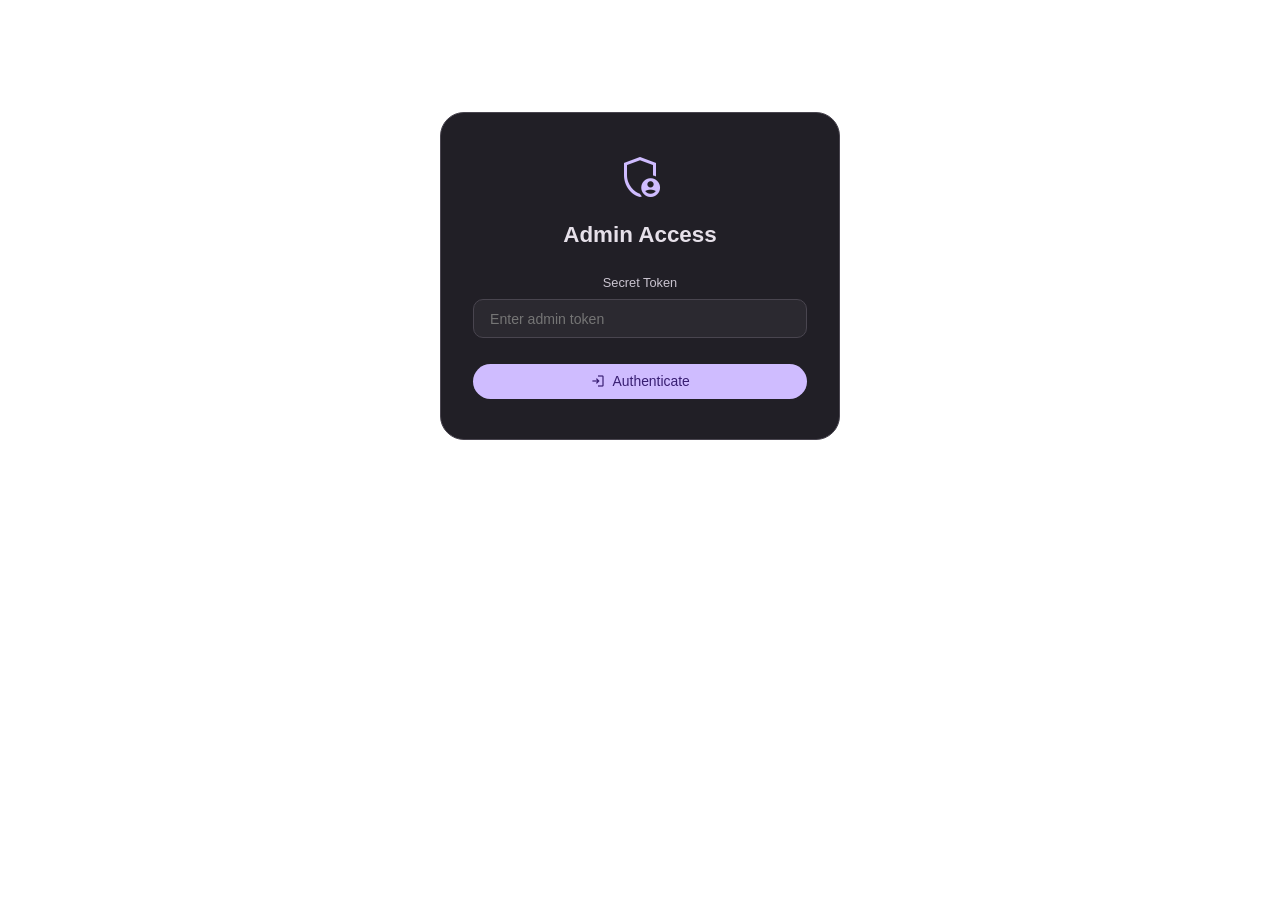
<file: public/admin_5502.html>
<!DOCTYPE html>
<html lang="en">
<head>
    <meta charset="UTF-8">
    <meta name="viewport" content="width=device-width, initial-scale=1.0">
    <meta name="robots" content="noindex, nofollow">
    <title>Lab Admin Panel</title>
    <link rel="stylesheet" href="https://fonts.googleapis.com/css2?family=Material+Symbols+Outlined:opsz,wght,FILL,GRAD@24,400,0,0"/>
    <link href="https://fonts.googleapis.com/css2?family=Google+Sans:wght@400;500;700&family=Roboto:wght@400;500&family=Roboto+Mono:wght@400&display=swap" rel="stylesheet">
    <link rel="stylesheet" href="style.css">
    <style>
        :root {
            --admin-sidebar-w: 220px;
            --admin-accent: var(--md-sys-color-primary);
        }
        *, *::after, *::before { box-sizing: border-box; }
        body { font-family: 'Google Sans', sans-serif; background: var(--md-sys-color-background); color: var(--md-sys-color-on-surface); margin: 0; }

        /* ── Login ─────────────────────────────────── */
        .admin-login {
            max-width: 400px; margin: 7rem auto; padding: 2.5rem 2rem;
            background: var(--md-sys-color-surface-container);
            border-radius: 24px; border: 1px solid var(--md-sys-color-outline-variant);
            text-align: center; animation: slideInUp 0.4s ease both;
        }
        .admin-login .login-icon { font-size: 3rem; color: var(--admin-accent); }
        .admin-login h2 { margin: 0.75rem 0 1.5rem; }

        /* ── Admin shell ─────────────────────────────── */
        .admin-shell { display: flex; min-height: 100vh; }
        .admin-sidebar {
            width: var(--admin-sidebar-w); min-height: 100vh; padding: 1.5rem 0;
            background: var(--md-sys-color-surface-container);
            border-right: 1px solid var(--md-sys-color-outline-variant);
            position: sticky; top: 0; display: flex; flex-direction: column; gap: 0;
        }
        .sidebar-brand { padding: 0.5rem 1.25rem 1.25rem; border-bottom: 1px solid var(--md-sys-color-outline-variant); margin-bottom: 0.5rem; }
        .sidebar-brand h1 { font-size: 1rem; font-weight: 600; margin: 0; }
        .sidebar-brand p { font-size: 0.72rem; color: var(--md-sys-color-on-surface-variant); margin: 0; }
        .sidebar-nav-label { font-size: 0.7rem; font-weight: 600; letter-spacing: .08em; color: var(--md-sys-color-on-surface-variant); text-transform: uppercase; padding: 0.75rem 1.25rem 0.25rem; }
        .sidebar-btn {
            display: flex; align-items: center; gap: 0.6rem; padding: 0.6rem 1.25rem;
            cursor: pointer; border: none; background: none; color: var(--md-sys-color-on-surface-variant);
            font-size: 0.9rem; font-family: 'Google Sans', sans-serif; width: 100%; text-align: left;
            border-radius: 0; transition: background .15s, color .15s;
        }
        .sidebar-btn:hover { background: var(--md-sys-color-surface-container-high); color: var(--md-sys-color-on-surface); }
        .sidebar-btn.active { background: var(--md-sys-color-primary-container); color: var(--md-sys-color-on-primary-container); font-weight: 600; }
        .sidebar-btn .material-symbols-outlined { font-size: 1.1rem; }
        .sidebar-spacer { flex: 1; }
        .sidebar-logout { border-top: 1px solid var(--md-sys-color-outline-variant); margin-top: 0.5rem; }

        /* ── Main content area ───────────────────────── */
        .admin-main { flex: 1; padding: 2rem 2.5rem; max-width: 960px; }
        .admin-page { display: none; }
        .admin-page.active { display: block; }
        .page-header { display: flex; align-items: center; justify-content: space-between; margin-bottom: 1.75rem; }
        .page-header h2 { font-size: 1.4rem; font-weight: 700; margin: 0; }

        /* ── Cards & Form elements ───────────────────── */
        .section-card {
            background: var(--md-sys-color-surface-container);
            border: 1px solid var(--md-sys-color-outline-variant);
            border-radius: 16px; padding: 1.5rem; margin-bottom: 1.25rem;
        }
        .section-card h3 { display: flex; align-items: center; gap: 0.4rem; font-size: 1rem; margin: 0 0 1rem; color: var(--md-sys-color-on-surface); }
        .field { margin-bottom: 1.1rem; }
        .field label { display: block; font-size: 0.8rem; font-weight: 500; color: var(--md-sys-color-on-surface-variant); margin-bottom: 0.4rem; }
        .field input, .field textarea, .field select {
            width: 100%; background: var(--md-sys-color-surface-container-high);
            border: 1px solid var(--md-sys-color-outline-variant); color: var(--md-sys-color-on-surface);
            padding: 0.65rem 1rem; border-radius: 10px; font-size: 0.88rem; outline: none;
            font-family: 'Google Sans', sans-serif;
            transition: border-color 0.2s;
        }
        .field input:focus, .field textarea:focus, .field select:focus { border-color: var(--admin-accent); }
        .field textarea { min-height: 100px; resize: vertical; }
        .field-row { display: grid; grid-template-columns: 1fr 1fr; gap: 1rem; }
        .field-hint { font-size: 0.72rem; color: var(--md-sys-color-on-surface-variant); margin-top: 0.3rem; }

        /* ── Buttons ─────────────────────────────────── */
        .btn { display: inline-flex; align-items: center; gap: 0.4rem; padding: 0.6rem 1.25rem; border-radius: 999px; border: none; cursor: pointer; font-size: 0.87rem; font-weight: 500; font-family: 'Google Sans', sans-serif; transition: all .18s; }
        .btn .material-symbols-outlined { font-size: 1rem; }
        .btn-primary { background: var(--md-sys-color-primary); color: var(--md-sys-color-on-primary); }
        .btn-primary:hover { box-shadow: 0 2px 12px rgba(0,0,0,.25); }
        .btn-tonal { background: var(--md-sys-color-secondary-container); color: var(--md-sys-color-on-secondary); }
        .btn-danger { background: var(--md-sys-color-error-container); color: var(--md-sys-color-on-error-container); }
        .btn-ghost { background: transparent; color: var(--md-sys-color-on-surface-variant); border: 1px solid var(--md-sys-color-outline-variant); }
        .btn-sm { padding: 0.4rem 0.9rem; font-size: 0.8rem; }
        .actions { display: flex; gap: 0.75rem; flex-wrap: wrap; margin-top: 1.25rem; }
        .action-row { display: flex; gap: 0.5rem; align-items: center; }

        /* ── Experiment Cards ────────────────────────── */
        .exp-grid { display: grid; grid-template-columns: repeat(auto-fill, minmax(280px, 1fr)); gap: 1rem; }
        .exp-admin-card {
            background: var(--md-sys-color-surface-container);
            border: 1px solid var(--md-sys-color-outline-variant);
            border-radius: 16px; padding: 1.25rem; display: flex; flex-direction: column; gap: 0.5rem;
            transition: border-color .2s;
        }
        .exp-admin-card:hover { border-color: var(--admin-accent); }
        .exp-card-id { font-size: 0.72rem; font-weight: 700; font-family: 'Roboto Mono', monospace; color: var(--admin-accent); text-transform: uppercase; }
        .exp-card-title { font-size: 0.92rem; font-weight: 600; color: var(--md-sys-color-on-surface); margin: 0; }
        .exp-card-lab { font-size: 0.78rem; color: var(--md-sys-color-on-surface-variant); }
        .exp-card-actions { display: flex; gap: 0.5rem; margin-top: 0.5rem; }

        /* ── Lab pills ─────────────────────────────── */
        .lab-list { display: flex; flex-direction: column; gap: 0.75rem; }
        .lab-card {
            display: flex; align-items: center; justify-content: space-between;
            background: var(--md-sys-color-surface-container);
            border: 1px solid var(--md-sys-color-outline-variant);
            border-radius: 14px; padding: 1rem 1.25rem;
        }
        .lab-card-name { font-weight: 600; font-size: 0.95rem; }
        .lab-card-desc { font-size: 0.78rem; color: var(--md-sys-color-on-surface-variant); }
        .lab-card-id { font-size: 0.72rem; font-family: 'Roboto Mono', monospace; color: var(--admin-accent); margin-top: 0.2rem; }

        /* ── Slide-over form panel ──────────────────── */
        .slide-overlay { position: fixed; inset: 0; background: rgba(0,0,0,.45); z-index: 100; display: none; }
        .slide-overlay.open { display: block; }
        .slide-panel {
            position: fixed; top: 0; right: 0; height: 100vh; width: min(540px, 100vw);
            background: var(--md-sys-color-surface); overflow-y: auto;
            border-left: 1px solid var(--md-sys-color-outline-variant);
            transform: translateX(100%); transition: transform 0.3s ease; z-index: 101; padding: 2rem;
        }
        .slide-panel.open { transform: translateX(0); }
        .slide-panel-header { display: flex; align-items: center; justify-content: space-between; margin-bottom: 1.5rem; }
        .slide-panel-header h3 { font-size: 1.1rem; font-weight: 700; margin: 0; }

        /* Dynamic list items (objectives, steps, etc.) */
        .dynamic-list { display: flex; flex-direction: column; gap: 0.5rem; }
        .dynamic-item { display: flex; gap: 0.4rem; align-items: flex-start; }
        .dynamic-item input { flex: 1; }
        .dynamic-item .remove-btn { background: none; border: none; color: var(--md-sys-color-error); cursor: pointer; font-size: 1.2rem; line-height: 1; padding: 0.4rem; }
        .add-item-btn { background: none; border: 1px dashed var(--md-sys-color-outline-variant); border-radius: 8px; padding: 0.4rem 0.75rem; color: var(--admin-accent); cursor: pointer; font-size: 0.82rem; margin-top: 0.25rem; width: 100%; display: flex; align-items: center; gap: 0.3rem; justify-content: center; }

        /* ── Audio preview ──────────────────────────── */
        .audio-preview { display: flex; align-items: center; gap: 0.75rem; margin-top: 0.5rem; }
        .audio-preview audio { flex: 1; height: 36px; }

        /* ── Toggle switch ──────────────────────────── */
        .toggle-row { display: flex; align-items: center; justify-content: space-between; }
        .toggle { position: relative; display: inline-block; width: 44px; height: 24px; }
        .toggle input { opacity: 0; width: 0; height: 0; }
        .toggle-slider { position: absolute; inset: 0; background: var(--md-sys-color-outline-variant); border-radius: 999px; cursor: pointer; transition: .2s; }
        .toggle input:checked + .toggle-slider { background: var(--admin-accent); }
        .toggle-slider::before { content: ''; position: absolute; width: 18px; height: 18px; background: white; border-radius: 50%; top: 3px; left: 3px; transition: .2s; }
        .toggle input:checked + .toggle-slider::before { transform: translateX(20px); }

        /* ── Notice ─────────────────────────────────── */
        .notice { display: flex; align-items: flex-start; gap: 0.6rem; background: var(--md-sys-color-secondary-container); border-radius: 12px; padding: 0.85rem 1rem; font-size: 0.82rem; color: var(--md-sys-color-on-secondary-container); margin-bottom: 1.25rem; }
        .notice .material-symbols-outlined { font-size: 1.1rem; flex-shrink: 0; margin-top: 0.05rem; }

        /* ── Toast ──────────────────────────────────── */
        .toast { position: fixed; bottom: 2rem; left: 50%; transform: translateX(-50%); padding: 0.7rem 1.4rem; border-radius: 999px; font-size: 0.85rem; font-weight: 500; z-index: 200; animation: slideInUp 0.3s ease; white-space: nowrap; }
        .toast--success { background: #1e531e; color: #fff; }
        .toast--error { background: var(--md-sys-color-error); color: #fff; }
        .toast--info { background: var(--md-sys-color-inverse-surface); color: var(--md-sys-color-inverse-on-surface); }

        /* ── Word count badge ─────────────────────── */
        .word-count { font-size: 0.72rem; color: var(--md-sys-color-on-surface-variant); text-align: right; margin-top: 0.2rem; }

        /* ── Confirm dialog ─────────────────────── */
        .confirm-overlay { position: fixed; inset: 0; background: rgba(0,0,0,.5); z-index: 300; display: none; align-items: center; justify-content: center; }
        .confirm-overlay.open { display: flex; }
        .confirm-box { background: var(--md-sys-color-surface-container); border-radius: 20px; padding: 2rem; max-width: 380px; width: 90%; text-align: center; }
        .confirm-box h4 { margin: 0 0 0.5rem; font-size: 1.1rem; }
        .confirm-box p { font-size: 0.88rem; color: var(--md-sys-color-on-surface-variant); margin: 0 0 1.5rem; }
        .confirm-box .actions { justify-content: center; }

        @keyframes slideInUp { from { opacity:0; transform:translateY(12px); } to { opacity:1; transform:translateY(0); } }
    </style>
</head>
<body>

<!-- ── LOGIN ──────────────────────────────────────────────────────── -->
<div id="login-section" class="admin-login">
    <span class="material-symbols-outlined login-icon">admin_panel_settings</span>
    <h2 class="headline-large" style="font-size:1.4rem">Admin Access</h2>
    <div class="field">
        <label for="admin-token">Secret Token</label>
        <input type="password" id="admin-token" placeholder="Enter admin token" autocomplete="current-password">
    </div>
    <button onclick="doLogin()" class="btn btn-primary" style="width:100%;justify-content:center;margin-top:0.5rem">
        <span class="material-symbols-outlined">login</span>Authenticate
    </button>
</div>

<!-- ── ADMIN SHELL ─────────────────────────────────────────────── -->
<div id="admin-shell" class="admin-shell hidden">

    <!-- Sidebar -->
    <nav class="admin-sidebar">
        <div class="sidebar-brand">
            <h1><span class="material-symbols-outlined" style="vertical-align:middle;font-size:1rem">science</span> Lab Admin</h1>
            <p id="sb-login-info">Authenticated</p>
        </div>
        <div class="sidebar-nav-label">Content</div>
        <button class="sidebar-btn active" onclick="showPage('experiments')" id="nav-experiments">
            <span class="material-symbols-outlined">biotech</span>Experiments
        </button>
        <button class="sidebar-btn" onclick="showPage('labs')" id="nav-labs">
            <span class="material-symbols-outlined">domain</span>Manage Labs
        </button>
        <div class="sidebar-nav-label">Configuration</div>
        <button class="sidebar-btn" onclick="showPage('settings')" id="nav-settings">
            <span class="material-symbols-outlined">key</span>API Keys
        </button>
        <div class="sidebar-spacer"></div>
        <div class="sidebar-logout">
            <button class="sidebar-btn" onclick="doLogout()">
                <span class="material-symbols-outlined">logout</span>Logout
            </button>
        </div>
    </nav>

    <!-- Main -->
    <main class="admin-main">

        <!-- ─── EXPERIMENTS PAGE ─── -->
        <div id="page-experiments" class="admin-page active">
            <div class="page-header">
                <div>
                    <h2>Experiments</h2>
                    <p id="exp-filter-label" style="font-size:0.82rem;color:var(--md-sys-color-on-surface-variant);margin:0"></p>
                </div>
                <div class="action-row">
                    <select id="lab-filter" class="field" style="margin:0;min-width:160px;padding:0.5rem 0.75rem;font-size:0.85rem;" onchange="filterByLab()">
                        <option value="">All Labs</option>
                    </select>
                    <button class="btn btn-primary" onclick="openAddExp()">
                        <span class="material-symbols-outlined">add</span>Add Experiment
                    </button>
                </div>
            </div>
            <div class="notice">
                <span class="material-symbols-outlined">info</span>
                <span>This is a <strong>local administration panel</strong>. Changes are saved to the server's JSON files.
                On Vercel, the filesystem is read-only — run the admin panel locally or via ngrok.
                After adding experiments, run <code>generate_audio.py</code> and redeploy.</span>
            </div>
            <div id="exp-grid" class="exp-grid"></div>
        </div>

        <!-- ─── LABS PAGE ─── -->
        <div id="page-labs" class="admin-page">
            <div class="page-header">
                <h2>Manage Labs</h2>
                <button class="btn btn-primary" onclick="openAddLab()">
                    <span class="material-symbols-outlined">add</span>New Lab
                </button>
            </div>
            <div id="labs-list" class="lab-list"></div>
        </div>

        <!-- ─── SETTINGS PAGE ─── -->
        <div id="page-settings" class="admin-page">
            <div class="page-header"><h2>API Key Configuration</h2></div>
            <div class="section-card">
                <h3><span class="material-symbols-outlined">public</span>Universal API Key</h3>
                <p style="font-size:0.83rem;color:var(--md-sys-color-on-surface-variant);margin:0 0 1rem">Used for all labs unless a lab has its own override key below.</p>
                <div class="field">
                    <label for="universal-key">Google Gemini API Key</label>
                    <input type="password" id="universal-key" placeholder="AIza…" autocomplete="off">
                </div>
                <button class="btn btn-primary" onclick="saveUniversalKey()">
                    <span class="material-symbols-outlined">save</span>Save Universal Key
                </button>
            </div>
            <div class="section-card">
                <h3><span class="material-symbols-outlined">lab_profile</span>Per-Lab Key Overrides</h3>
                <p style="font-size:0.83rem;color:var(--md-sys-color-on-surface-variant);margin:0 0 1rem">Set a different Gemini API key for a specific lab. Leave blank to use the universal key.</p>
                <div id="per-lab-keys"></div>
                <button class="btn btn-primary" onclick="savePerLabKeys()" style="margin-top:1rem">
                    <span class="material-symbols-outlined">save</span>Save Lab Keys
                </button>
            </div>
        </div>
    </main>
</div>

<!-- ── SLIDE PANEL (Add / Edit Experiment) ──────────────────────── -->
<div id="slide-overlay" class="slide-overlay" onclick="closeSlide()"></div>
<div id="slide-panel" class="slide-panel">
    <div class="slide-panel-header">
        <h3 id="slide-title">Add Experiment</h3>
        <button class="btn btn-ghost btn-sm" onclick="closeSlide()">
            <span class="material-symbols-outlined">close</span>
        </button>
    </div>

    <div class="field-row">
        <div class="field">
            <label for="f-exp-id">Experiment ID *</label>
            <input type="text" id="f-exp-id" placeholder="e.g. MQC-08" style="font-family:'Roboto Mono',monospace">
            <div class="field-hint">Unique identifier, no spaces</div>
        </div>
        <div class="field">
            <label for="f-lab-id">Lab *</label>
            <select id="f-lab-id"></select>
        </div>
    </div>

    <div class="field">
        <label for="f-apparatus">Apparatus / Title *</label>
        <input type="text" id="f-apparatus" placeholder="e.g. Vernier Caliper & Micrometer Study">
    </div>

    <div class="field">
        <label for="f-short-desc">Short Description (shown on cards)</label>
        <input type="text" id="f-short-desc" placeholder="One sentence teaser…">
    </div>

    <div class="field">
        <label for="f-narration">Narration Script (used for audio)</label>
        <textarea id="f-narration" style="min-height:140px" oninput="updateWordCount(this,'f-narration-wc')" placeholder="Write a rich, 3–5 paragraph narration for the audio player. Be conversational and educational, not robotic."></textarea>
        <div class="word-count" id="f-narration-wc">0 words</div>
    </div>

    <div class="field">
        <label>Objectives</label>
        <div id="f-objectives" class="dynamic-list"></div>
        <button class="add-item-btn" onclick="addListItem('f-objectives','Objective…')">
            <span class="material-symbols-outlined" style="font-size:.9rem">add</span>Add Objective
        </button>
    </div>

    <div class="field">
        <label for="f-theory">Theory (key concepts, separate with blank lines)</label>
        <textarea id="f-theory" style="min-height:120px" placeholder="Principle: …&#10;&#10;Formula derivation: …"></textarea>
    </div>

    <div class="field">
        <label>Procedure Steps</label>
        <div id="f-procedure" class="dynamic-list"></div>
        <button class="add-item-btn" onclick="addListItem('f-procedure','Step…')">
            <span class="material-symbols-outlined" style="font-size:.9rem">add</span>Add Step
        </button>
    </div>

    <div class="field">
        <label>Key Points</label>
        <div id="f-keypoints" class="dynamic-list"></div>
        <button class="add-item-btn" onclick="addListItem('f-keypoints','Key point…')">
            <span class="material-symbols-outlined" style="font-size:.9rem">add</span>Add Key Point
        </button>
    </div>

    <div class="field">
        <label>Formulas</label>
        <div id="f-formulas" class="dynamic-list"></div>
        <button class="add-item-btn" onclick="addListItem('f-formulas','Formula…')">
            <span class="material-symbols-outlined" style="font-size:.9rem">add</span>Add Formula
        </button>
    </div>

    <div class="field">
        <label>Image URLs</label>
        <div id="f-images" class="dynamic-list"></div>
        <button class="add-item-btn" onclick="addListItem('f-images','https://…')">
            <span class="material-symbols-outlined" style="font-size:.9rem">add</span>Add Image URL
        </button>
    </div>

    <div class="field">
        <label for="f-audio-loc">Audio File Path</label>
        <input type="text" id="f-audio-loc" placeholder="audio/MQC-08.mp3">
        <div class="field-hint">Will be auto-set to audio/{exp-id}.mp3 when generating audio.</div>
        <div class="audio-preview">
            <audio id="f-audio-preview" controls style="width:100%;height:36px"></audio>
            <button class="btn btn-tonal btn-sm" onclick="generateAudioForForm()">
                <span class="material-symbols-outlined">graphic_eq</span>Generate
            </button>
        </div>
    </div>

    <div class="field">
        <label for="f-qr-addr">QR Code URL (optional)</label>
        <input type="text" id="f-qr-addr" placeholder="https://your-domain/?exp=MQC-08">
    </div>

    <div class="actions">
        <button class="btn btn-primary" onclick="saveExpForm()">
            <span class="material-symbols-outlined">save</span>Save Experiment
        </button>
        <button class="btn btn-ghost" onclick="closeSlide()">Cancel</button>
    </div>
</div>

<!-- ── SLIDE PANEL (Add Lab) ─────────────────────────────────────── -->
<div id="lab-slide-overlay" class="slide-overlay" onclick="closeLabSlide()"></div>
<div id="lab-slide-panel" class="slide-panel">
    <div class="slide-panel-header">
        <h3>Create New Lab</h3>
        <button class="btn btn-ghost btn-sm" onclick="closeLabSlide()">
            <span class="material-symbols-outlined">close</span>
        </button>
    </div>
    <div class="field">
        <label for="f-lab-id-new">Lab ID *</label>
        <input type="text" id="f-lab-id-new" placeholder="e.g. HYD_LAB" style="font-family:'Roboto Mono',monospace">
        <div class="field-hint">Uppercase, no spaces — used as key in the system</div>
    </div>
    <div class="field">
        <label for="f-lab-name">Lab Name *</label>
        <input type="text" id="f-lab-name" placeholder="e.g. Hydraulics & Fluid Mechanics Lab">
    </div>
    <div class="field">
        <label for="f-lab-desc">Description</label>
        <textarea id="f-lab-desc" style="min-height:70px" placeholder="Brief description of the lab…"></textarea>
    </div>
    <div class="field">
        <div class="toggle-row">
            <label>Use universal API key</label>
            <label class="toggle"><input type="checkbox" id="f-lab-use-universal" checked><span class="toggle-slider"></span></label>
        </div>
    </div>
    <div class="field">
        <label for="f-lab-api">Lab-specific API key (leave blank to use universal)</label>
        <input type="password" id="f-lab-api" placeholder="AIza…" autocomplete="off">
    </div>
    <div class="actions">
        <button class="btn btn-primary" onclick="saveLabForm()">
            <span class="material-symbols-outlined">save</span>Create Lab
        </button>
        <button class="btn btn-ghost" onclick="closeLabSlide()">Cancel</button>
    </div>
</div>

<!-- ── CONFIRM DIALOG ─────────────────────────────────────────────── -->
<div id="confirm-overlay" class="confirm-overlay">
    <div class="confirm-box">
        <span class="material-symbols-outlined" style="font-size:2.5rem;color:var(--md-sys-color-error)">delete_forever</span>
        <h4 id="confirm-title">Delete Experiment?</h4>
        <p id="confirm-body">This cannot be undone.</p>
        <div class="actions">
            <button class="btn btn-danger" id="confirm-ok">Delete</button>
            <button class="btn btn-ghost" onclick="closeConfirm()">Cancel</button>
        </div>
    </div>
</div>

<script>
// ─────────────────────────────────────────────────
// State
// ─────────────────────────────────────────────────
let adminToken = '';
let allExps = {};
let allLabs = {};
let editingExpId = null;   // null = new, string = editing existing

// ─────────────────────────────────────────────────
// Login / Logout
// ─────────────────────────────────────────────────
async function doLogin() {
    adminToken = document.getElementById('admin-token').value.trim();
    if (!adminToken) { showToast('Token required', 'error'); return; }

    try {
        const res = await fetch(`/api/admin/settings?token=${encodeURIComponent(adminToken)}`);
        if (!res.ok) { showToast('Invalid token', 'error'); return; }

        const data = await res.json();
        allLabs = data.labs || {};
        document.getElementById('sb-login-info').textContent = `Labs: ${Object.keys(allLabs).length}`;

        // Populate universal key
        document.getElementById('universal-key').value = data.settings?.universal_api_key || data.settings?.GEMINI_API_KEY || '';

        // Populate per-lab keys
        renderPerLabKeys();
        populateLabFilter();

        await loadExperiments();

        document.getElementById('login-section').classList.add('hidden');
        document.getElementById('admin-shell').classList.remove('hidden');
    } catch (e) {
        showToast('Login error: ' + e.message, 'error');
    }
}

function doLogout() {
    adminToken = '';
    allExps = {};
    allLabs = {};
    document.getElementById('admin-shell').classList.add('hidden');
    document.getElementById('login-section').classList.remove('hidden');
    document.getElementById('admin-token').value = '';
}

// Enter to login
document.getElementById('admin-token').addEventListener('keydown', e => { if (e.key === 'Enter') doLogin(); });

// ─────────────────────────────────────────────────
// Navigation
// ─────────────────────────────────────────────────
function showPage(name) {
    document.querySelectorAll('.admin-page').forEach(p => p.classList.remove('active'));
    document.querySelectorAll('.sidebar-btn').forEach(b => b.classList.remove('active'));
    document.getElementById('page-' + name).classList.add('active');
    document.getElementById('nav-' + name).classList.add('active');
}

// ─────────────────────────────────────────────────
// Experiments
// ─────────────────────────────────────────────────
async function loadExperiments() {
    const res = await fetch('/api/experiments');
    const list = await res.json();
    allExps = {};
    for (const item of list) {
        const full = await fetch(`/api/experiments/${item.id}`);
        allExps[item.id] = await full.json();
    }
    renderExpGrid();
}

function renderExpGrid(labFilter = '') {
    const grid = document.getElementById('exp-grid');
    grid.innerHTML = '';
    let count = 0;
    for (const [id, exp] of Object.entries(allExps)) {
        if (labFilter && exp.lab_id !== labFilter) continue;
        count++;
        const card = document.createElement('div');
        card.className = 'exp-admin-card';
        card.innerHTML = `
            <div class="exp-card-id">${id}</div>
            <p class="exp-card-title">${exp.apparatus || 'Untitled'}</p>
            <p class="exp-card-lab">${exp.lab_id || ''}</p>
            <p style="font-size:0.78rem;color:var(--md-sys-color-on-surface-variant)">${(exp.short_desc || '').substring(0,80)}...</p>
            <div class="exp-card-actions">
                <button class="btn btn-tonal btn-sm" onclick="openEditExp('${id}')">
                    <span class="material-symbols-outlined">edit</span>Edit
                </button>
                <button class="btn btn-danger btn-sm" onclick="confirmDeleteExp('${id}')">
                    <span class="material-symbols-outlined">delete</span>Delete
                </button>
                <button class="btn btn-ghost btn-sm" onclick="generateAudio('${id}')" title="Generate audio">
                    <span class="material-symbols-outlined">graphic_eq</span>
                </button>
            </div>`;
        grid.appendChild(card);
    }
    document.getElementById('exp-filter-label').textContent = `Showing ${count} experiment(s)`;
}

function filterByLab() {
    const lab = document.getElementById('lab-filter').value;
    renderExpGrid(lab);
}

function populateLabFilter() {
    const sel = document.getElementById('lab-filter');
    sel.innerHTML = '<option value="">All Labs</option>';
    for (const [id, lab] of Object.entries(allLabs)) {
        sel.innerHTML += `<option value="${id}">${lab.name} (${id})</option>`;
    }
    // Also populate add-exp lab selector
    const fLab = document.getElementById('f-lab-id');
    fLab.innerHTML = '';
    for (const [id, lab] of Object.entries(allLabs)) {
        fLab.innerHTML += `<option value="${id}">${lab.name}</option>`;
    }
}

// ─────────────────────────────────────────────────
// Add / Edit Experiment
// ─────────────────────────────────────────────────
function openAddExp() {
    editingExpId = null;
    document.getElementById('slide-title').textContent = 'Add Experiment';
    clearExpForm();
    // auto-set audio path when ID changes
    document.getElementById('f-exp-id').oninput = () => {
        const id = document.getElementById('f-exp-id').value.trim();
        if (id && !editingExpId) document.getElementById('f-audio-loc').value = `audio/${id}.mp3`;
    };
    openSlide();
}

function openEditExp(id) {
    editingExpId = id;
    document.getElementById('slide-title').textContent = `Edit: ${id}`;
    const exp = allExps[id] || {};
    clearExpForm();

    document.getElementById('f-exp-id').value = id;
    document.getElementById('f-exp-id').disabled = true;
    document.getElementById('f-lab-id').value = exp.lab_id || '';
    document.getElementById('f-apparatus').value = exp.apparatus || '';
    document.getElementById('f-short-desc').value = exp.short_desc || '';
    document.getElementById('f-narration').value = exp.narration_script || '';
    updateWordCount(document.getElementById('f-narration'), 'f-narration-wc');
    document.getElementById('f-theory').value = typeof exp.theory === 'object'
        ? Object.entries(exp.theory).map(([k,v]) => `${k}: ${v}`).join('\n\n')
        : (exp.theory || '');
    document.getElementById('f-audio-loc').value = exp.audio_loc || `audio/${id}.mp3`;
    document.getElementById('f-qr-addr').value = exp.qr_addr || '';

    (exp.objectives || []).forEach(o => addListItem('f-objectives', o, o));
    (exp.key_points || []).forEach(k => addListItem('f-keypoints', k, k));
    (exp.formulas || []).forEach(f => addListItem('f-formulas', f, f));
    (exp.images || []).forEach(i => addListItem('f-images', i, i));

    // Procedure — may be object of arrays or single array
    const proc = exp.procedure || {};
    if (Array.isArray(proc)) {
        proc.forEach(s => addListItem('f-procedure', s, s));
    } else {
        for (const [method, steps] of Object.entries(proc)) {
            if (Array.isArray(steps)) steps.forEach(s => addListItem('f-procedure', `[${method}] ${s}`, `[${method}] ${s}`));
        }
    }

    // Audio preview
    const audioLoc = exp.audio_loc;
    if (audioLoc) {
        document.getElementById('f-audio-preview').src = audioLoc;
    }

    openSlide();
}

function clearExpForm() {
    ['f-exp-id','f-apparatus','f-short-desc','f-narration','f-theory','f-audio-loc','f-qr-addr'].forEach(id => {
        const el = document.getElementById(id);
        el.value = '';
        el.disabled = false;
    });
    ['f-objectives','f-procedure','f-keypoints','f-formulas','f-images'].forEach(id => {
        document.getElementById(id).innerHTML = '';
    });
    document.getElementById('f-narration-wc').textContent = '0 words';
}

async function saveExpForm() {
    const id = document.getElementById('f-exp-id').value.trim();
    if (!id) { showToast('Experiment ID is required', 'error'); return; }

    const apparatus = document.getElementById('f-apparatus').value.trim();
    if (!apparatus) { showToast('Apparatus/Title is required', 'error'); return; }

    const lab_id = document.getElementById('f-lab-id').value;
    const narration = document.getElementById('f-narration').value.trim();
    const theoryRaw = document.getElementById('f-theory').value.trim();

    // Parse theory into object
    const theoryObj = {};
    if (theoryRaw) {
        theoryRaw.split('\n\n').forEach(block => {
            const idx = block.indexOf(':');
            if (idx > 0) {
                const k = block.substring(0, idx).trim();
                const v = block.substring(idx+1).trim();
                if (k) theoryObj[k] = v;
            }
        });
    }

    const data = {
        lab_id,
        apparatus,
        short_desc: document.getElementById('f-short-desc').value.trim(),
        narration_script: narration,
        objectives: getListValues('f-objectives'),
        theory: Object.keys(theoryObj).length > 0 ? theoryObj : theoryRaw,
        procedure: getListValues('f-procedure'),
        key_points: getListValues('f-keypoints'),
        formulas: getListValues('f-formulas'),
        images: getListValues('f-images'),
        audio_loc: document.getElementById('f-audio-loc').value.trim() || `audio/${id}.mp3`,
        qr_addr: document.getElementById('f-qr-addr').value.trim(),
    };

    try {
        let res;
        if (editingExpId) {
            res = await fetch(`/api/admin/experiments/${id}`, {
                method: 'PUT',
                headers: {'Content-Type':'application/json'},
                body: JSON.stringify({ secret_token: adminToken, data }),
            });
        } else {
            res = await fetch(`/api/admin/labs/${lab_id}/experiments`, {
                method: 'POST',
                headers: {'Content-Type':'application/json'},
                body: JSON.stringify({ secret_token: adminToken, exp_id: id, data }),
            });
        }

        if (res.ok) {
            showToast(editingExpId ? 'Experiment updated!' : 'Experiment added!', 'success');
            closeSlide();
            await loadExperiments();
        } else {
            const err = await res.json();
            showToast('Error: ' + (err.detail || 'Unknown'), 'error');
        }
    } catch (e) {
        showToast('Save failed: ' + e.message, 'error');
    }
}

// ─────────────────────────────────────────────────
// Delete Experiment
// ─────────────────────────────────────────────────
function confirmDeleteExp(id) {
    document.getElementById('confirm-title').textContent = `Delete Experiment ${id}?`;
    document.getElementById('confirm-body').textContent = `"${allExps[id]?.apparatus || id}" will be permanently removed. This cannot be undone.`;
    document.getElementById('confirm-ok').onclick = () => deleteExp(id);
    document.getElementById('confirm-overlay').classList.add('open');
}

async function deleteExp(id) {
    closeConfirm();
    try {
        const res = await fetch(`/api/admin/experiments/${id}?token=${encodeURIComponent(adminToken)}`, { method: 'DELETE' });
        if (res.ok) {
            showToast(`${id} deleted`, 'success');
            await loadExperiments();
        } else {
            const err = await res.json();
            showToast('Delete failed: ' + (err.detail || 'Unknown'), 'error');
        }
    } catch (e) {
        showToast('Delete error: ' + e.message, 'error');
    }
}

function closeConfirm() { document.getElementById('confirm-overlay').classList.remove('open'); }

// ─────────────────────────────────────────────────
// Audio Generation
// ─────────────────────────────────────────────────
async function generateAudio(expId) {
    showToast('Generating audio…', 'info');
    try {
        const res = await fetch(`/api/admin/experiments/${expId}/generate-audio?token=${encodeURIComponent(adminToken)}`, { method: 'POST' });
        const data = await res.json();
        if (res.ok) {
            showToast(`Audio generated: ${data.file}`, 'success');
        } else {
            showToast('Audio: ' + (data.detail || 'Failed'), 'error');
        }
    } catch (e) {
        showToast('Audio generation error', 'error');
    }
}

async function generateAudioForForm() {
    const id = document.getElementById('f-exp-id').value.trim() || editingExpId;
    if (!id) { showToast('Save the experiment first to generate audio', 'error'); return; }
    await generateAudio(id);
    // Update preview
    document.getElementById('f-audio-preview').src = `audio/${id}.mp3?t=` + Date.now();
}

// ─────────────────────────────────────────────────
// Labs
// ─────────────────────────────────────────────────
function renderLabsList() {
    const list = document.getElementById('labs-list');
    list.innerHTML = '';
    for (const [id, lab] of Object.entries(allLabs)) {
        const expCount = (lab.exp_ids || []).length;
        const card = document.createElement('div');
        card.className = 'lab-card';
        card.innerHTML = `
            <div>
                <div class="lab-card-id">${id}</div>
                <div class="lab-card-name">${lab.name}</div>
                <div class="lab-card-desc">${lab.description || ''} &bull; ${expCount} experiment(s)</div>
            </div>
            <div class="action-row">
                <button class="btn btn-danger btn-sm" onclick="deleteLab('${id}')">
                    <span class="material-symbols-outlined">delete</span>Delete
                </button>
            </div>`;
        list.appendChild(card);
    }
}

function openAddLab() {
    ['f-lab-id-new','f-lab-name','f-lab-desc','f-lab-api'].forEach(id => document.getElementById(id).value = '');
    document.getElementById('f-lab-use-universal').checked = true;
    document.getElementById('lab-slide-overlay').classList.add('open');
    document.getElementById('lab-slide-panel').classList.add('open');
    renderLabsList();
}
function closeLabSlide() {
    document.getElementById('lab-slide-overlay').classList.remove('open');
    document.getElementById('lab-slide-panel').classList.remove('open');
}

async function saveLabForm() {
    const labIdNew = document.getElementById('f-lab-id-new').value.trim().toUpperCase().replace(/\s+/g,'_');
    const labName = document.getElementById('f-lab-name').value.trim();
    if (!labIdNew || !labName) { showToast('Lab ID and Name are required', 'error'); return; }

    try {
        const res = await fetch('/api/admin/labs', {
            method: 'POST',
            headers: {'Content-Type':'application/json'},
            body: JSON.stringify({
                secret_token: adminToken,
                lab_id: labIdNew,
                name: labName,
                description: document.getElementById('f-lab-desc').value.trim(),
                api_key_override: document.getElementById('f-lab-api').value.trim(),
                use_universal_key: document.getElementById('f-lab-use-universal').checked,
            }),
        });
        if (res.ok) {
            showToast('Lab created!', 'success');
            // Refresh
            const settingsRes = await fetch(`/api/admin/settings?token=${encodeURIComponent(adminToken)}`);
            const settingsData = await settingsRes.json();
            allLabs = settingsData.labs || {};
            populateLabFilter();
            renderLabsList();
            closeLabSlide();
        } else {
            const err = await res.json();
            showToast('Error: ' + (err.detail || 'Failed'), 'error');
        }
    } catch (e) {
        showToast('Error: ' + e.message, 'error');
    }
}

async function deleteLab(id) {
    if (!confirm(`Delete lab "${id}"? Its experiments will remain in exps.json.`)) return;
    const res = await fetch(`/api/admin/labs/${id}?token=${encodeURIComponent(adminToken)}`, { method: 'DELETE' });
    if (res.ok) {
        showToast('Lab deleted', 'success');
        delete allLabs[id];
        renderLabsList();
        populateLabFilter();
    } else {
        showToast('Delete failed', 'error');
    }
}

// ─────────────────────────────────────────────────
// Settings
// ─────────────────────────────────────────────────
function renderPerLabKeys() {
    const container = document.getElementById('per-lab-keys');
    container.innerHTML = '';
    for (const [id, lab] of Object.entries(allLabs)) {
        const div = document.createElement('div');
        div.className = 'field';
        div.innerHTML = `
            <label>${lab.name} (${id})</label>
            <input type="password" id="lab-key-${id}" placeholder="Leave blank to use universal key" value="${lab.api_key_override || ''}" autocomplete="off">
            <div class="field-hint toggle-row" style="margin-top:.4rem">
                <span>Use universal key for this lab</span>
                <label class="toggle"><input type="checkbox" id="lab-use-universal-${id}" ${lab.use_universal_key ? 'checked' : ''}><span class="toggle-slider"></span></label>
            </div>`;
        container.appendChild(div);
    }
}

async function saveUniversalKey() {
    const key = document.getElementById('universal-key').value.trim();
    const res = await fetch('/api/admin/settings', {
        method: 'POST',
        headers: {'Content-Type':'application/json'},
        body: JSON.stringify({ secret_token: adminToken, universal_api_key: key }),
    });
    showToast(res.ok ? 'Universal key saved!' : 'Save failed', res.ok ? 'success' : 'error');
}

async function savePerLabKeys() {
    const perLabKeys = {};
    for (const id of Object.keys(allLabs)) {
        const keyEl = document.getElementById(`lab-key-${id}`);
        if (keyEl) perLabKeys[id] = keyEl.value.trim();
    }
    const res = await fetch('/api/admin/settings', {
        method: 'POST',
        headers: {'Content-Type':'application/json'},
        body: JSON.stringify({ secret_token: adminToken, per_lab_keys: perLabKeys }),
    });
    showToast(res.ok ? 'Lab keys saved!' : 'Save failed', res.ok ? 'success' : 'error');
}

// ─────────────────────────────────────────────────
// Slide panel helpers
// ─────────────────────────────────────────────────
function openSlide() {
    document.getElementById('slide-overlay').classList.add('open');
    document.getElementById('slide-panel').classList.add('open');
}
function closeSlide() {
    document.getElementById('slide-overlay').classList.remove('open');
    document.getElementById('slide-panel').classList.remove('open');
    document.getElementById('f-exp-id').disabled = false;
    editingExpId = null;
}

// ─────────────────────────────────────────────────
// Dynamic list helpers
// ─────────────────────────────────────────────────
function addListItem(containerId, placeholder = 'Value…', value = '') {
    const container = document.getElementById(containerId);
    const row = document.createElement('div');
    row.className = 'dynamic-item';
    row.innerHTML = `
        <input type="text" placeholder="${placeholder}" value="${escHtml(value)}">
        <button class="remove-btn" onclick="this.parentElement.remove()">×</button>`;
    container.appendChild(row);
}

function getListValues(containerId) {
    return Array.from(document.querySelectorAll(`#${containerId} .dynamic-item input`))
        .map(i => i.value.trim())
        .filter(v => v.length > 0);
}

// ─────────────────────────────────────────────────
// Utilities
// ─────────────────────────────────────────────────
function updateWordCount(textarea, countId) {
    const words = textarea.value.trim().split(/\s+/).filter(w => w.length > 0).length;
    document.getElementById(countId).textContent = `${words} word${words !== 1 ? 's' : ''}`;
}

function escHtml(str) {
    return String(str).replace(/&/g,'&amp;').replace(/"/g,'&quot;').replace(/</g,'&lt;').replace(/>/g,'&gt;');
}

function showToast(msg, type = 'info') {
    const el = document.createElement('div');
    el.className = `toast toast--${type}`;
    el.textContent = msg;
    document.body.appendChild(el);
    setTimeout(() => el.remove(), 3500);
}

// Navigate to labs page — render labs list
document.getElementById('nav-labs').addEventListener('click', renderLabsList);

window.onerror = (m,s,l,c,e) => console.error('[ADMIN]', m, e);
window.onunhandledrejection = e => console.error('[ADMIN] rejection:', e.reason);
</script>
</body>
</html>
</file>
<file: public/style.css>
/* ==========================================================================
   POC AI Lab — Material 3 Expressive Design System
   ==========================================================================
   Color tokens follow M3 dark-scheme conventions.
   Shape tokens use the Expressive "extra-large" rounding.
   Motion uses M3 emphasized easing.
   ========================================================================== */

/* ---------------------------------------------------------------------------
   0. Design Tokens
   --------------------------------------------------------------------------- */
:root {
    /* ---- M3 Dark Scheme (Violet / Purple seed) ---- */
    --md-sys-color-primary: #cfbcff;
    --md-sys-color-on-primary: #381e72;
    --md-sys-color-primary-container: #4f378b;
    --md-sys-color-on-primary-container: #e9ddff;

    --md-sys-color-secondary: #ccc2dc;
    --md-sys-color-on-secondary: #332d41;
    --md-sys-color-secondary-container: #4a4458;

    --md-sys-color-tertiary: #efb8c8;
    --md-sys-color-on-tertiary: #492532;
    --md-sys-color-tertiary-container: #633b48;

    --md-sys-color-surface: #141218;
    --md-sys-color-surface-dim: #141218;
    --md-sys-color-surface-bright: #3b383e;
    --md-sys-color-surface-container-lowest: #0f0d13;
    --md-sys-color-surface-container-low: #1d1b20;
    --md-sys-color-surface-container: #211f26;
    --md-sys-color-surface-container-high: #2b2930;
    --md-sys-color-surface-container-highest: #36343b;

    --md-sys-color-on-surface: #e6e0e9;
    --md-sys-color-on-surface-variant: #cac4d0;
    --md-sys-color-outline: #938f99;
    --md-sys-color-outline-variant: #49454f;

    --md-sys-color-error: #f2b8b5;
    --md-sys-color-on-error: #601410;
    --md-sys-color-inverse-surface: #e6e0e9;
    --md-sys-color-inverse-on-surface: #322f35;

    /* ---- Elevation overlays (M3 tonal) ---- */
    --md-sys-elevation-1: 0 1px 3px 1px rgba(0, 0, 0, .15), 0 1px 2px rgba(0, 0, 0, .3);
    --md-sys-elevation-2: 0 2px 6px 2px rgba(0, 0, 0, .15), 0 1px 2px rgba(0, 0, 0, .3);
    --md-sys-elevation-3: 0 4px 8px 3px rgba(0, 0, 0, .15), 0 1px 3px rgba(0, 0, 0, .3);

    /* ---- Shape ---- */
    --md-sys-shape-corner-xl: 28px;
    --md-sys-shape-corner-l: 16px;
    --md-sys-shape-corner-m: 12px;
    --md-sys-shape-corner-s: 8px;
    --md-sys-shape-corner-full: 9999px;

    /* ---- Motion ---- */
    --md-sys-motion-emphasized: 0.4s cubic-bezier(0.2, 0, 0, 1);
    --md-sys-motion-standard: 0.3s cubic-bezier(0.2, 0, 0, 1);
}

/* ---------------------------------------------------------------------------
   1. Reset & Base
   --------------------------------------------------------------------------- */
*,
*::before,
*::after {
    margin: 0;
    padding: 0;
    box-sizing: border-box;
}

html {
    scroll-behavior: smooth;
}

body {
    font-family: 'Roboto', 'Google Sans', system-ui, sans-serif;
    background: var(--md-sys-color-surface);
    color: var(--md-sys-color-on-surface);
    line-height: 1.6;
    -webkit-font-smoothing: antialiased;
    overflow-x: hidden;
}

/* ---------------------------------------------------------------------------
   2. Typography (M3 type scale subset)
   --------------------------------------------------------------------------- */
.display-large {
    font-family: 'Google Sans', sans-serif;
    font-size: clamp(2.5rem, 6vw, 3.5rem);
    font-weight: 700;
    line-height: 1.12;
    letter-spacing: -0.02em;
}

.headline-large {
    font-family: 'Google Sans', sans-serif;
    font-size: 2rem;
    font-weight: 700;
    line-height: 1.25;
}

.title-large {
    font-family: 'Google Sans', sans-serif;
    font-size: 1.375rem;
    font-weight: 500;
    line-height: 1.27;
}

.body-large {
    font-size: 1rem;
    font-weight: 400;
    line-height: 1.5;
    color: var(--md-sys-color-on-surface-variant);
}

.body-medium {
    font-size: 0.875rem;
    font-weight: 400;
    line-height: 1.43;
    color: var(--md-sys-color-on-surface-variant);
}

.body-small {
    font-size: 0.75rem;
    font-weight: 400;
    line-height: 1.33;
    color: var(--md-sys-color-outline);
}

.label-large {
    font-size: 0.875rem;
    font-weight: 500;
    letter-spacing: 0.01em;
}

/* ---------------------------------------------------------------------------
   3. Top App Bar
   --------------------------------------------------------------------------- */
.top-app-bar {
    position: sticky;
    top: 0;
    z-index: 100;
    background: var(--md-sys-color-surface);
    border-bottom: 1px solid var(--md-sys-color-outline-variant);
    padding: 0.75rem 1.5rem;
}

.top-app-bar__inner {
    display: flex;
    align-items: center;
    gap: 0.75rem;
    max-width: 1400px;
    margin: 0 auto;
}

.top-app-bar__icon {
    font-size: 1.75rem;
    color: var(--md-sys-color-primary);
}

.top-app-bar__title {
    font-family: 'Google Sans', sans-serif;
    font-size: 1.25rem;
    font-weight: 700;
    color: var(--md-sys-color-on-surface);
}

/* ---------------------------------------------------------------------------
   4. Hero Section
   --------------------------------------------------------------------------- */
.hero {
    position: relative;
    padding: 5rem 2rem 4rem;
    max-width: 1400px;
    margin: 0 auto;
    overflow: hidden;
}

.hero__text {
    position: relative;
    z-index: 2;
}

.hero__text .display-large {
    background: linear-gradient(135deg, var(--md-sys-color-primary), var(--md-sys-color-tertiary));
    -webkit-background-clip: text;
    background-clip: text;
    -webkit-text-fill-color: transparent;
    margin-bottom: 1rem;
}

.hero__text .body-large {
    max-width: 520px;
}

.hero__shape {
    position: absolute;
    top: -60px;
    right: -100px;
    z-index: 1;
    width: 420px;
    height: 420px;
    border-radius: 50%;
    background: radial-gradient(circle, rgba(207, 188, 255, 0.12), transparent 70%);
    filter: blur(40px);
    animation: heroPulse 6s ease-in-out infinite alternate;
}

@keyframes heroPulse {
    0% {
        transform: scale(1) translate(0, 0);
        opacity: 0.6;
    }

    100% {
        transform: scale(1.2) translate(-30px, 20px);
        opacity: 1;
    }
}

/* ---------------------------------------------------------------------------
   5. Surface Container (main wrapper)
   --------------------------------------------------------------------------- */
.surface-container {
    max-width: 1400px;
    margin: 0 auto;
    padding: 0 2rem 4rem;
}

/* ---------------------------------------------------------------------------
   6. Experiment Grid (cards)
   --------------------------------------------------------------------------- */
.experiment-grid {
    display: grid;
    grid-template-columns: repeat(auto-fill, minmax(300px, 1fr));
    gap: 1.5rem;
}

.exp-card {
    background: var(--md-sys-color-surface-container);
    border-radius: var(--md-sys-shape-corner-xl);
    overflow: hidden;
    cursor: pointer;
    transition: transform var(--md-sys-motion-emphasized),
        box-shadow var(--md-sys-motion-emphasized);
    border: 1px solid transparent;
}

.exp-card:hover {
    transform: translateY(-6px) scale(1.01);
    box-shadow: var(--md-sys-elevation-3);
    border-color: var(--md-sys-color-outline-variant);
}

.exp-card:active {
    transform: scale(0.98);
}

.exp-card__img {
    width: 100%;
    height: 200px;
    object-fit: cover;
    background: var(--md-sys-color-surface-container-highest);
}

.exp-card__body {
    padding: 1.25rem 1.5rem;
}

.exp-card__title {
    font-family: 'Google Sans', sans-serif;
    font-size: 1.1rem;
    font-weight: 500;
    margin-bottom: 0.25rem;
    color: var(--md-sys-color-on-surface);
}

.exp-card__sub {
    font-size: 0.8rem;
    color: var(--md-sys-color-outline);
}

/* Staggered fade-in for cards */
@keyframes slideUp {
    from {
        opacity: 0;
        transform: translateY(24px);
    }

    to {
        opacity: 1;
        transform: translateY(0);
    }
}

.exp-card {
    animation: slideUp var(--md-sys-motion-emphasized) both;
}

/* ---------------------------------------------------------------------------
   7. Hidden utility
   --------------------------------------------------------------------------- */
.hidden {
    display: none !important;
}

/* ---------------------------------------------------------------------------
   8. Detail Layout
   --------------------------------------------------------------------------- */
.detail-layout {
    display: grid;
    grid-template-columns: 1fr 420px;
    gap: 1.5rem;
    margin-top: 1rem;
}

.detail-card {
    background: var(--md-sys-color-surface-container);
    border-radius: var(--md-sys-shape-corner-xl);
    border: 1px solid var(--md-sys-color-outline-variant);
    padding: 2rem;
    animation: slideUp 0.5s ease both;
}

/* ── Hero Carousel ────────────────── */
.hero-carousel-container {
    max-width: 1400px;
    margin: 0 auto 3rem;
    padding: 0 2rem;
}

.hero-carousel-container .carousel {
    height: 500px;
}

.hero-carousel-container .carousel__track img {
    object-fit: cover;
}

/* ─────────────────────────────────── */

/* ---------------------------------------------------------------------------
   9. Carousel
   --------------------------------------------------------------------------- */
.carousel {
    position: relative;
    width: 100%;
    height: 380px;
    border-radius: var(--md-sys-shape-corner-l);
    overflow: hidden;
    background: var(--md-sys-color-surface-container-highest);
    margin: 1.25rem 0;
}

.carousel__track {
    display: flex;
    height: 100%;
    transition: transform var(--md-sys-motion-emphasized);
}

.carousel__track img {
    min-width: 100%;
    height: 100%;
    object-fit: contain;
    flex-shrink: 0;
}

.carousel__btn {
    position: absolute;
    top: 50%;
    transform: translateY(-50%);
    width: 48px;
    height: 48px;
    border-radius: var(--md-sys-shape-corner-full);
    border: none;
    background: var(--md-sys-color-surface-container-high);
    color: var(--md-sys-color-on-surface);
    cursor: pointer;
    display: flex;
    align-items: center;
    justify-content: center;
    box-shadow: var(--md-sys-elevation-1);
    transition: background var(--md-sys-motion-standard);
    z-index: 3;
}

.carousel__btn:hover {
    background: var(--md-sys-color-primary-container);
    color: var(--md-sys-color-on-primary-container);
}

.carousel__btn--prev {
    left: 12px;
}

.carousel__btn--next {
    right: 12px;
}

.carousel__dots {
    position: absolute;
    bottom: 12px;
    left: 50%;
    transform: translateX(-50%);
    display: flex;
    gap: 8px;
    z-index: 3;
}

.carousel__dot {
    width: 10px;
    height: 10px;
    border-radius: 50%;
    background: var(--md-sys-color-outline);
    border: none;
    cursor: pointer;
    transition: background var(--md-sys-motion-standard), transform var(--md-sys-motion-standard);
}

.carousel__dot.active {
    background: var(--md-sys-color-primary);
    transform: scale(1.3);
}

/* ---------------------------------------------------------------------------
   10. Audio Section
   --------------------------------------------------------------------------- */
.audio-section {
    display: flex;
    align-items: center;
    gap: 0.75rem;
    margin: 1rem 0;
    padding: 0.75rem 1rem;
    background: var(--md-sys-color-surface-container-high);
    border-radius: var(--md-sys-shape-corner-full);
}

.audio-section .material-symbols-outlined {
    color: var(--md-sys-color-primary);
}

.audio-section audio {
    flex: 1;
    height: 36px;
}

/* Webkit audio overrides for dark theme */
audio::-webkit-media-controls-panel {
    background: transparent;
}

.narration-text {
    margin-top: 0.75rem;
    padding: 1rem 1.25rem;
    background: var(--md-sys-color-surface-container-low);
    border-radius: var(--md-sys-shape-corner-m);
    border-left: 4px solid var(--md-sys-color-primary);
    line-height: 1.7;
}

/* ---------------------------------------------------------------------------
   11. Chat Card
   --------------------------------------------------------------------------- */
.chat-card {
    display: flex;
    flex-direction: column;
    padding: 0;
    overflow: hidden;
}

.chat-header {
    display: flex;
    align-items: center;
    gap: 0.75rem;
    padding: 1.25rem 1.5rem;
    background: var(--md-sys-color-primary-container);
    color: var(--md-sys-color-on-primary-container);
}

.chat-messages {
    flex: 1;
    overflow-y: auto;
    padding: 1.25rem;
    display: flex;
    flex-direction: column;
    gap: 0.75rem;
    min-height: 350px;
    max-height: 520px;
}

.message {
    max-width: 85%;
    padding: 0.75rem 1rem;
    border-radius: var(--md-sys-shape-corner-l);
    font-size: 0.9rem;
    line-height: 1.55;
    word-break: break-word;
    animation: slideUp 0.25s ease both;
}

.message.user {
    align-self: flex-end;
    background: var(--md-sys-color-primary);
    color: var(--md-sys-color-on-primary);
    border-bottom-right-radius: var(--md-sys-shape-corner-s);
}

.message.ai {
    align-self: flex-start;
    background: var(--md-sys-color-surface-container-high);
    color: var(--md-sys-color-on-surface);
    border-bottom-left-radius: var(--md-sys-shape-corner-s);
}

.message.ai.typing {
    color: var(--md-sys-color-outline);
    font-style: italic;
}

.chat-input-area {
    display: flex;
    align-items: center;
    gap: 0.5rem;
    padding: 0.75rem 1rem;
    background: var(--md-sys-color-surface-container-low);
    border-top: 1px solid var(--md-sys-color-outline-variant);
}

.chat-input {
    flex: 1;
    background: var(--md-sys-color-surface-container);
    border: 1px solid var(--md-sys-color-outline-variant);
    color: var(--md-sys-color-on-surface);
    padding: 0.7rem 1rem;
    border-radius: var(--md-sys-shape-corner-full);
    outline: none;
    font-size: 0.9rem;
    transition: border-color var(--md-sys-motion-standard);
}

.chat-input:focus {
    border-color: var(--md-sys-color-primary);
}

.chat-input::placeholder {
    color: var(--md-sys-color-outline);
}

/* ---------------------------------------------------------------------------
   12. FAB (Floating Action Button)
   --------------------------------------------------------------------------- */
.fab {
    display: inline-flex;
    align-items: center;
    justify-content: center;
    border: none;
    cursor: pointer;
    border-radius: var(--md-sys-shape-corner-l);
    transition: background var(--md-sys-motion-standard), box-shadow var(--md-sys-motion-standard);
}

.fab--primary {
    background: var(--md-sys-color-primary);
    color: var(--md-sys-color-on-primary);
    box-shadow: var(--md-sys-elevation-2);
    width: 48px;
    height: 48px;
}

.fab--primary:hover {
    box-shadow: var(--md-sys-elevation-3);
}

.fab--small {
    width: 40px;
    height: 40px;
    border-radius: var(--md-sys-shape-corner-m);
}

.fab--secondary {
    background: var(--md-sys-color-secondary-container);
    color: var(--md-sys-color-on-secondary);
    box-shadow: var(--md-sys-elevation-1);
    padding: 0.6rem 1.25rem;
    gap: 0.5rem;
}

.fab--secondary:hover {
    box-shadow: var(--md-sys-elevation-2);
}

/* ---------------------------------------------------------------------------
   13. Loader
   --------------------------------------------------------------------------- */
.loader {
    grid-column: 1 / -1;
    display: flex;
    flex-direction: column;
    align-items: center;
    justify-content: center;
    padding: 4rem;
    gap: 1rem;
}

.loader__spinner {
    width: 48px;
    height: 48px;
    border: 4px solid var(--md-sys-color-outline-variant);
    border-top-color: var(--md-sys-color-primary);
    border-radius: 50%;
    animation: spin 0.8s linear infinite;
}

@keyframes spin {
    to {
        transform: rotate(360deg);
    }
}

/* ---------------------------------------------------------------------------
   14. Footer
   --------------------------------------------------------------------------- */
.footer {
    text-align: center;
    padding: 2rem;
    border-top: 1px solid var(--md-sys-color-outline-variant);
}

/* ---------------------------------------------------------------------------
   15. Responsive
   --------------------------------------------------------------------------- */
@media (max-width: 900px) {
    .detail-layout {
        grid-template-columns: 1fr;
    }

    .chat-messages {
        max-height: 400px;
    }

    .hero {
        padding: 3rem 1.5rem 2rem;
    }

    .hero__shape {
        width: 260px;
        height: 260px;
        right: -60px;
    }
}

@media (max-width: 600px) {
    .experiment-grid {
        grid-template-columns: 1fr;
    }

    .hero__text .display-large {
        font-size: 2rem;
    }

    .surface-container {
        padding: 0 1rem 2rem;
    }

    .top-app-bar {
        padding: 0.5rem 1rem;
    }
}

/* ---------------------------------------------------------------------------
   16. Scrollbar (M3 feel)
   --------------------------------------------------------------------------- */
::-webkit-scrollbar {
    width: 6px;
}

::-webkit-scrollbar-track {
    background: transparent;
}

::-webkit-scrollbar-thumb {
    background: var(--md-sys-color-outline-variant);
    border-radius: 3px;
}

::-webkit-scrollbar-thumb:hover {
    background: var(--md-sys-color-outline);
}
</file>
